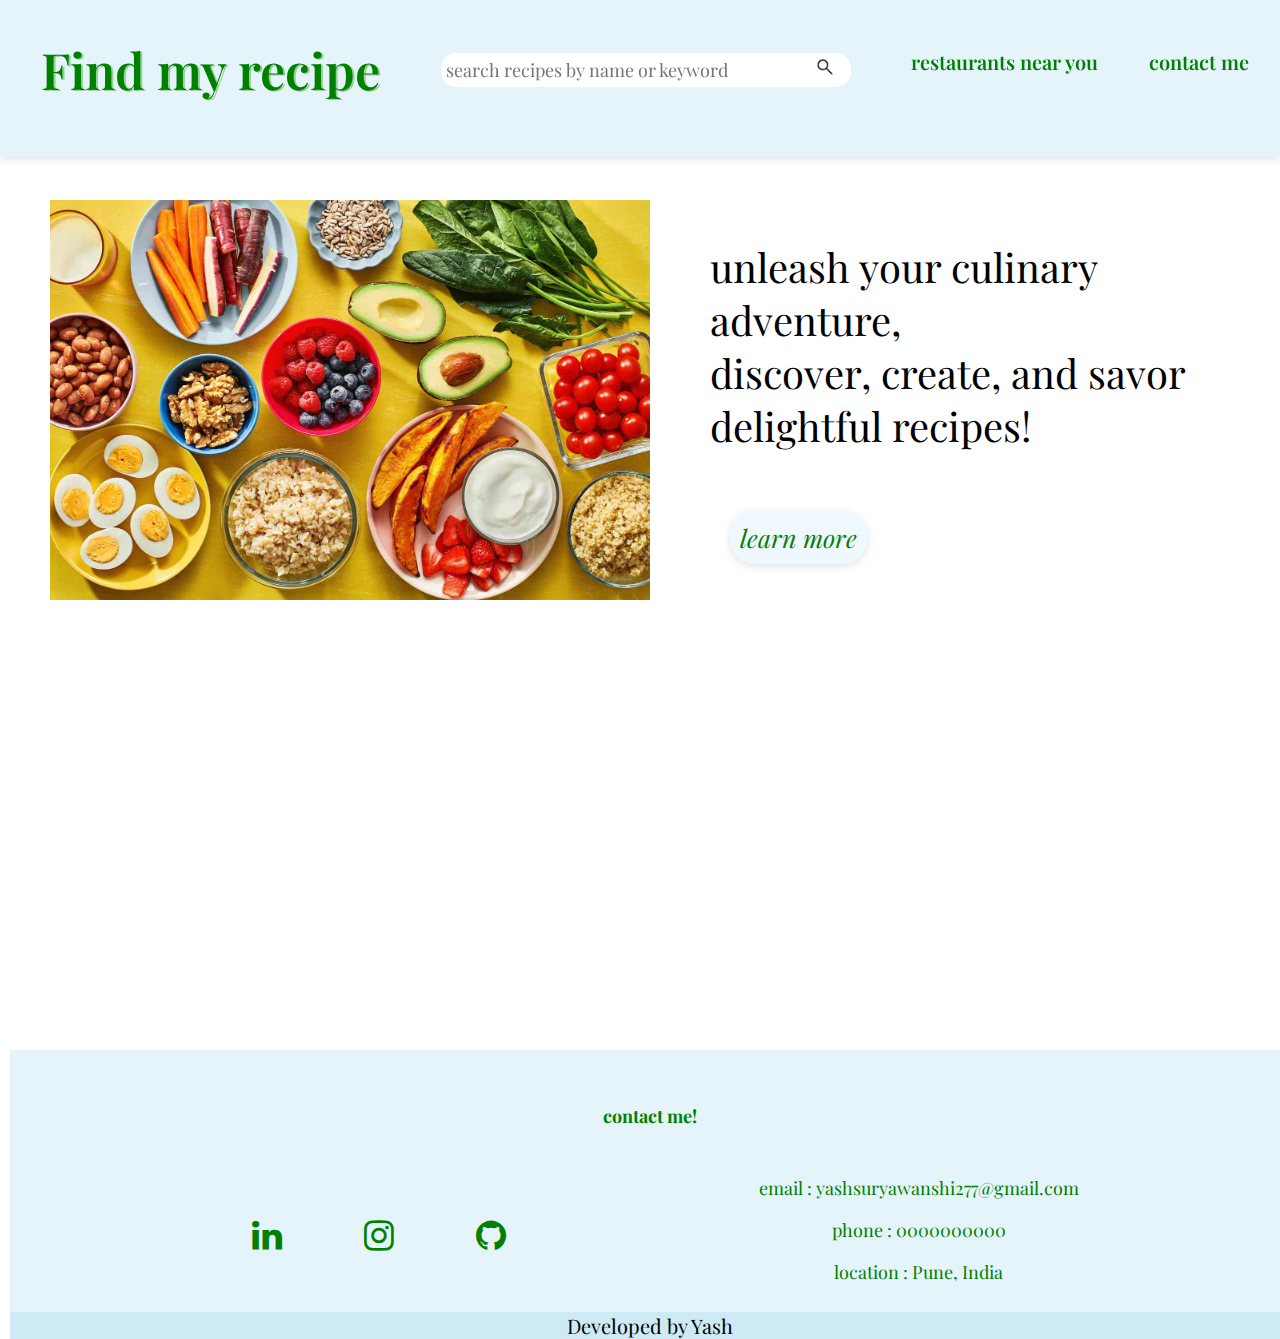
<file: index.html>
<!DOCTYPE html>
<html lang="en">
<head>
    <link rel="icon" type="image/x-icon" href="icon.png">
    <link rel="preconnect" href="https://fonts.googleapis.com">
    <link rel="preconnect" href="https://fonts.gstatic.com" crossorigin>
    <link href="https://fonts.googleapis.com/css2?family=Abril+Fatface&family=Arvo:wght@700&family=Bitter&family=Merriweather:wght@300&family=Nanum+Myeongjo&family=Playfair+Display:wght@400;800&family=Roboto+Mono:wght@200&display=swap" rel="stylesheet">
    <link rel="preconnect" href="https://fonts.googleapis.com">
    <link rel="preconnect" href="https://fonts.gstatic.com" crossorigin>
    <link href="https://fonts.googleapis.com/css2?family=Abril+Fatface&family=Arvo:wght@700&family=Bitter&family=Playfair+Display:wght@800&family=Roboto+Mono:wght@200&display=swap" rel="stylesheet">
    <meta charset="UTF-8">
    <meta name="viewport" content="width=device-width, initial-scale=1.0">
    <title>Find my recipe</title>
    <link rel="stylesheet" href="styles.css"/>
    <script src="https://developer.edamam.com/attribution/badge.js"></script>
    <link href="https://cdn.jsdelivr.net/npm/bootstrap@5.3.1/dist/css/bootstrap.min.css" rel="stylesheet" integrity="sha384-4bw+/aepP/YC94hEpVNVgiZdgIC5+VKNBQNGCHeKRQN+PtmoHDEXuppvnDJzQIu9" crossorigin="anonymous">
    <link rel="stylesheet" href="https://cdnjs.cloudflare.com/ajax/libs/font-awesome/4.7.0/css/font-awesome.min.css">

</head>
<body>
    <nav>
    <li class="find-container" id="logo">
        <p><a href=index.html>Find my recipe</a></p>
    </li>
    <li class="find-container" id="recipe-search">
        <form id="search-bar">
            <!-- <label>Enter Keyword</label> -->
            <input type="text" placeholder="search recipes by name or keyword" id="user-input"/>
            <button id="search-btn"><img src="search-icon.png"></button>
        </form>
    </li>
    <li class="find-container">
        <a href="restro.html">restaurants near you</a>
    </li>
    <li class="find-container">
        <a href="contact.html">contact me</a>
    </li>
    </nav>

    <div class="food-image" id="places-body">
        <img src="food.jpg">
        <p>unleash your culinary adventure,<br>discover, create, and savor delightful recipes!
        <br><br><span><a href="learn.html" id="about">learn more</a></span>
        </p>        
    </div>
    <div id="recipes-display"></div>

    <!-- <div id="recipe-details"></div> -->


    <footer>
        <br>
        <h5>contact me!</h5>
        <div class="footer">
        <div class="contacts">
            <li><p><a href="https://www.linkedin.com/in/suryawanshi-yash/" class="fa fa-linkedin"></a></p></li>
            <li><p><a href="https://www.instagram.com/yash_suryawanshi4/" class="fa fa-instagram"></a></p></li>
            <li><p><a href="https://github.com/yash3256" class="fa fa-github"></a></p></li>
        </div>
        <div class="contact-info">   
            <p>email : yashsuryawanshi277@gmail.com</p>
            <p>phone : 0000000000</p>
            <p>location : Pune, India</p>
            
        </div>
        
        </div>
        <div id="edamam-badge" data-color="white"></div>
        <p id="my-name">Developed by Yash</p>
    </footer>

    

    <script src="script.js"></script>
    
</body>
</html>
</file>
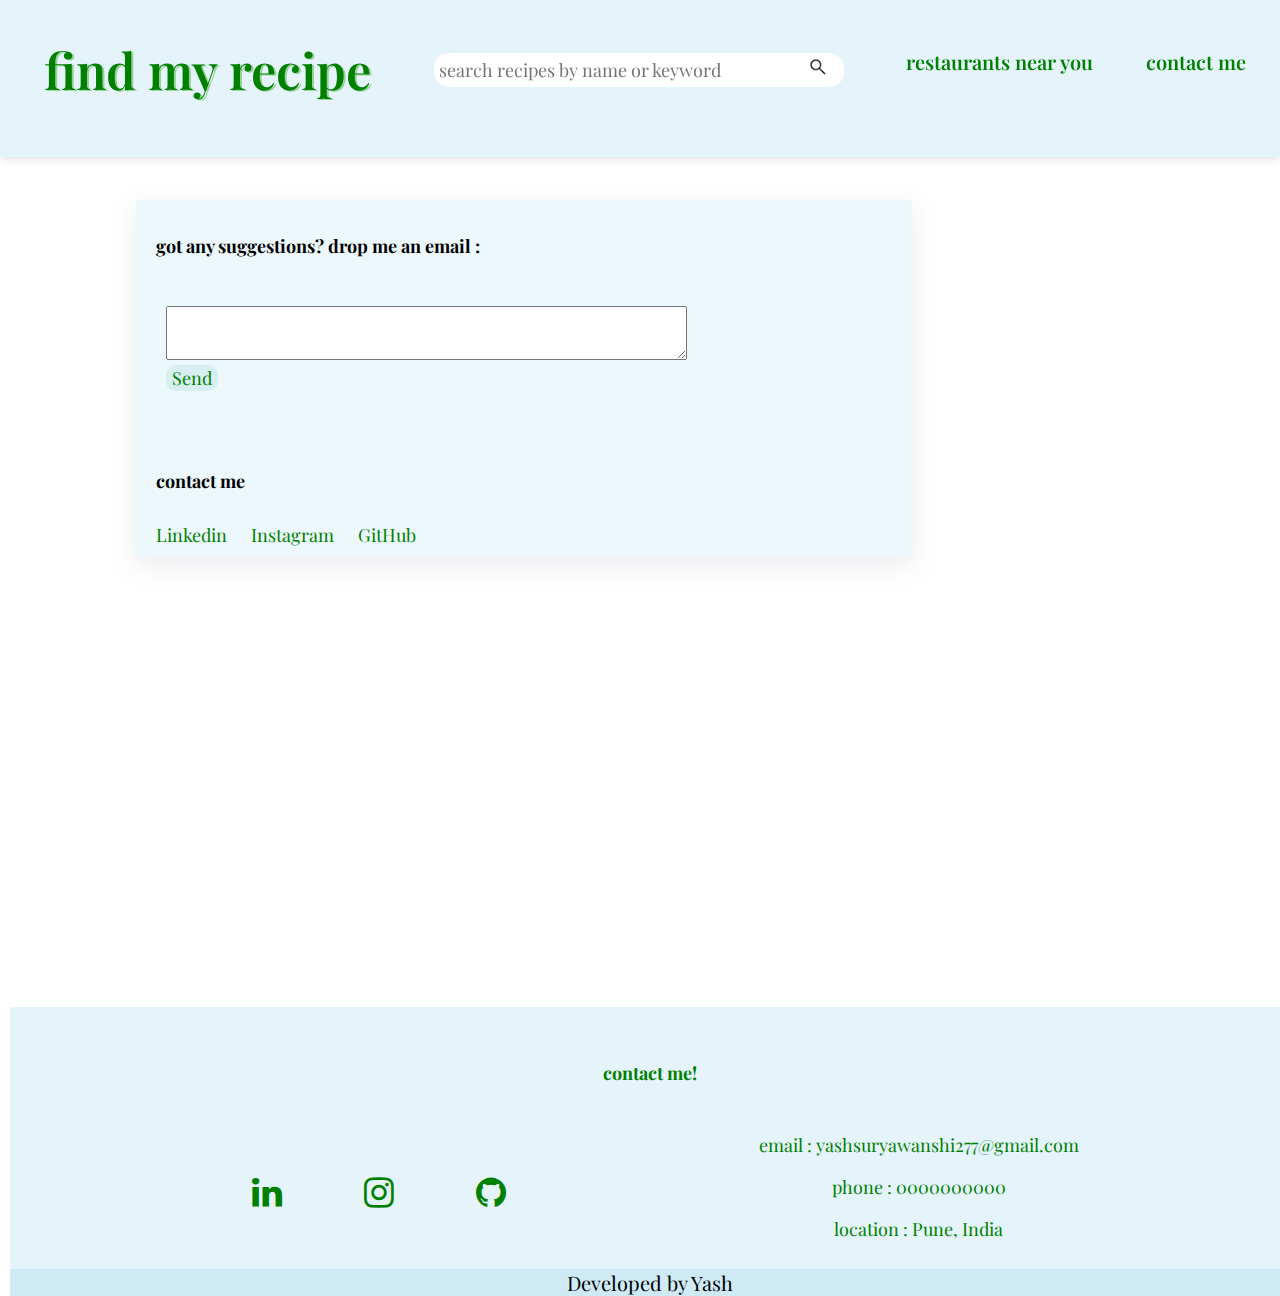
<file: contact.html>
<!DOCTYPE html>
<html lang="en">
<head>
    <link rel="icon" type="image/x-icon" href="icon.png">
    <link rel="preconnect" href="https://fonts.googleapis.com">
    <link rel="preconnect" href="https://fonts.gstatic.com" crossorigin>
    <link href="https://fonts.googleapis.com/css2?family=Abril+Fatface&family=Arvo:wght@700&family=Bitter&family=Merriweather:wght@300&family=Nanum+Myeongjo&family=Playfair+Display:wght@400;800&family=Roboto+Mono:wght@200&display=swap" rel="stylesheet">
    <link rel="preconnect" href="https://fonts.googleapis.com">
    <link rel="preconnect" href="https://fonts.gstatic.com" crossorigin>
    <link href="https://fonts.googleapis.com/css2?family=Abril+Fatface&family=Arvo:wght@700&family=Bitter&family=Playfair+Display:wght@800&family=Roboto+Mono:wght@200&display=swap" rel="stylesheet">
    <meta charset="UTF-8">
    <meta name="viewport" content="width=device-width, initial-scale=1.0">
    <title>contact</title>
    <link rel="stylesheet" href="styles.css"/>
    <script src="https://developer.edamam.com/attribution/badge.js"></script>
    <link href="https://cdn.jsdelivr.net/npm/bootstrap@5.3.1/dist/css/bootstrap.min.css" rel="stylesheet" integrity="sha384-4bw+/aepP/YC94hEpVNVgiZdgIC5+VKNBQNGCHeKRQN+PtmoHDEXuppvnDJzQIu9" crossorigin="anonymous">
    <link rel="stylesheet" href="https://cdnjs.cloudflare.com/ajax/libs/font-awesome/4.7.0/css/font-awesome.min.css">

</head>
<body>
    <nav>
    <li class="find-container" id="logo">
        <p><a href=index.html>find my recipe</a></p>
    </li>
    <li class="find-container" id="recipe-search">
        <form id="search-bar">
            <!-- <label>Enter Keyword</label> -->
            <input type="text" placeholder="search recipes by name or keyword" id="user-input"/>
            <button id="search-btn"><img src="search-icon.png"></button>
        </form>
    </li>
    <li class="find-container">
        <a href="restro.html">restaurants near you</a>
    </li>
    <li class="find-container">
        <a href="contact.html">contact me</a>
    </li>
    </nav>

    
    <div id="recipes-display"></div>



    <!-- <div id="recipe-details"></div> -->

    <div id="places-body" class="contact">
        <h4>got any suggestions? drop me an email :</h4>
        
        <br>
        <form action="mailto:yzsuryawanshi@gmail.com" method="post" enctype="text/plain">
            <textarea id="text-area"></textarea>
            <br>
            <input type="submit" id="send-mail" value="Send">
        </form>
        <br><br>
        <h5>contact me </h5>
        <a href="https://www.linkedin.com/in/suryawanshi-yash/">Linkedin</a>
        <a href="https://www.instagram.com/advikaaaaaaaaa/">Instagram</a>
        <a href="https://github.com/advika-kharat">GitHub</a>
    </div>

    <footer>
        <br>
        <h5>contact me!</h5>
        <div class="footer">
        <div class="contacts">
            <li><p><a href="https://www.linkedin.com/in/suryawanshi-yash/" class="fa fa-linkedin"></a></p></li>
            <li><p><a href="https://www.instagram.com/yash_suryawanshi4/" class="fa fa-instagram"></a></p></li>
            <li><p><a href="https://github.com/yash3256" class="fa fa-github"></a></p></li>
        </div>
        <div class="contact-info">   
            <p>email : yashsuryawanshi277@gmail.com</p>
            <p>phone : 0000000000</p>
            <p>location : Pune, India</p>
            
        </div>
        
        </div>
        <div id="edamam-badge" data-color="white"></div>
        <p id="my-name">Developed by Yash</p>
    </footer>

    

    <script src="script.js"></script>
    
</body>
</html>
</file>
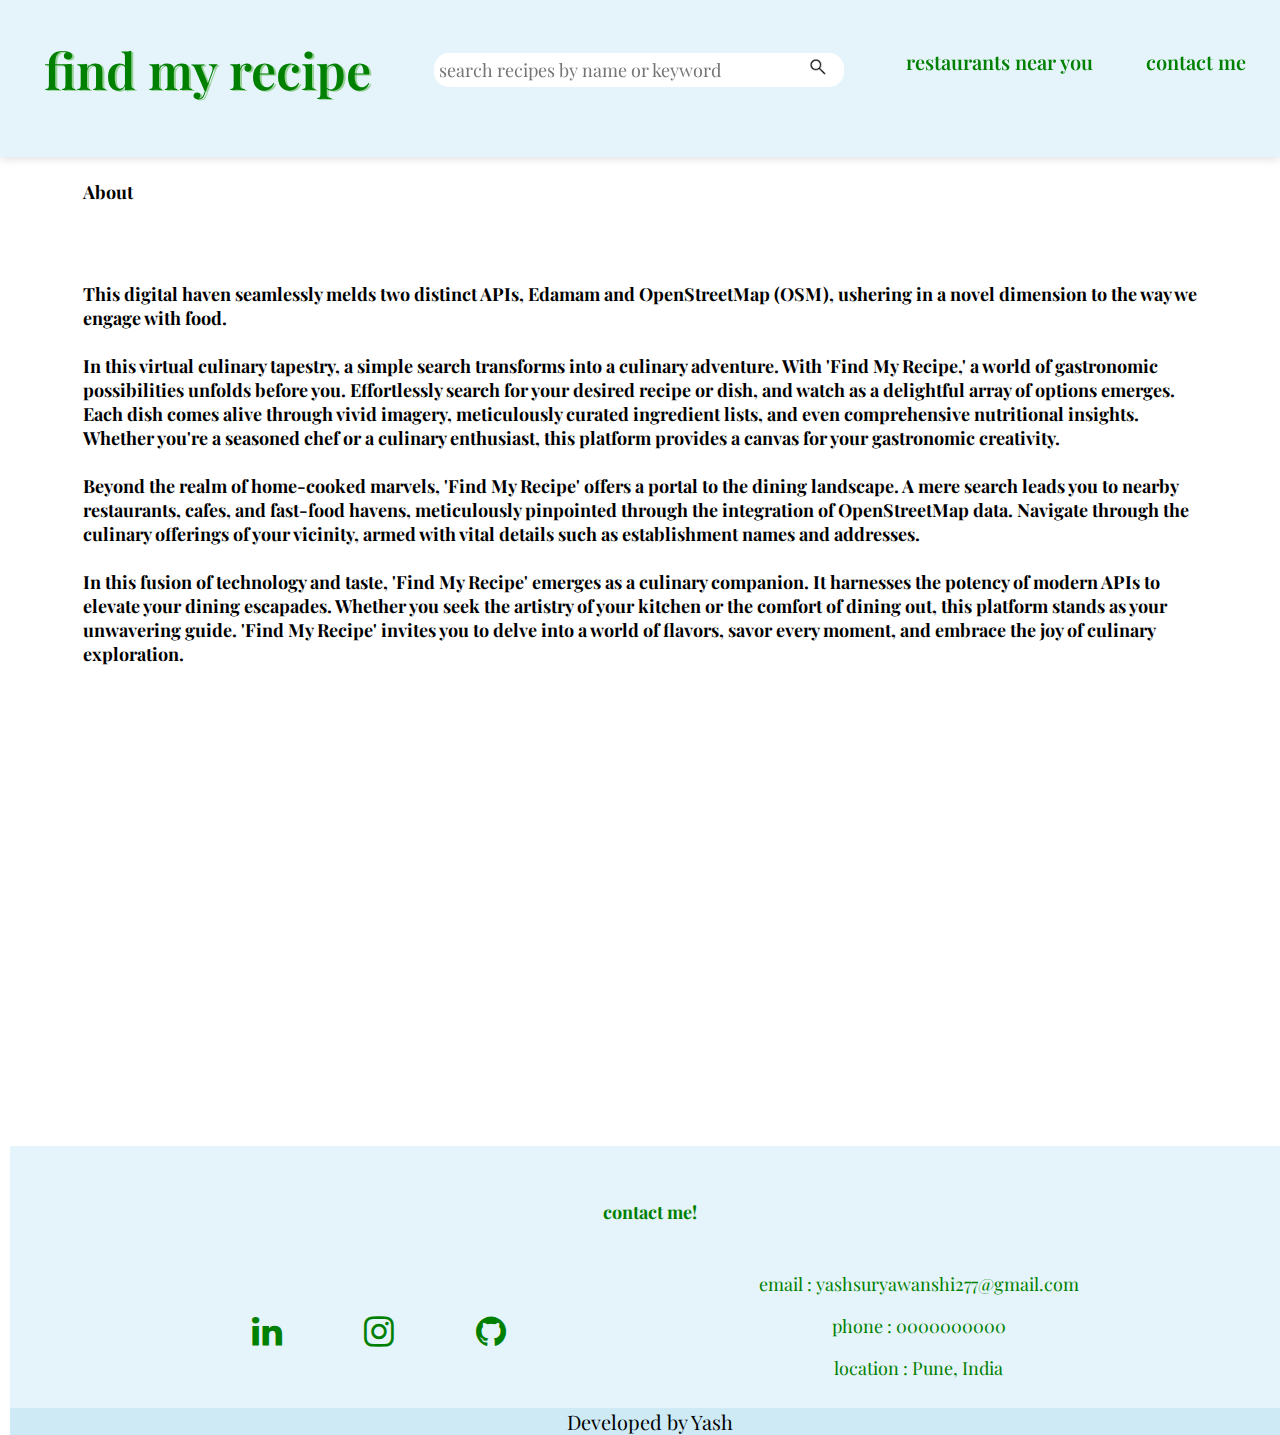
<file: learn.html>
<!DOCTYPE html>
<html lang="en">
<head>
    <link rel="icon" type="image/x-icon" href="icon.png">
    <link rel="preconnect" href="https://fonts.googleapis.com">
    <link rel="preconnect" href="https://fonts.gstatic.com" crossorigin>
    <link href="https://fonts.googleapis.com/css2?family=Abril+Fatface&family=Arvo:wght@700&family=Bitter&family=Merriweather:wght@300&family=Nanum+Myeongjo&family=Playfair+Display:wght@400;800&family=Roboto+Mono:wght@200&display=swap" rel="stylesheet">
    <link rel="preconnect" href="https://fonts.googleapis.com">
    <link rel="preconnect" href="https://fonts.gstatic.com" crossorigin>
    <link href="https://fonts.googleapis.com/css2?family=Abril+Fatface&family=Arvo:wght@700&family=Bitter&family=Playfair+Display:wght@800&family=Roboto+Mono:wght@200&display=swap" rel="stylesheet">
    <meta charset="UTF-8">
    <meta name="viewport" content="width=device-width, initial-scale=1.0">
    <title>about</title>
    <link rel="stylesheet" href="styles.css"/>
    <script src="https://developer.edamam.com/attribution/badge.js"></script>
    <link href="https://cdn.jsdelivr.net/npm/bootstrap@5.3.1/dist/css/bootstrap.min.css" rel="stylesheet" integrity="sha384-4bw+/aepP/YC94hEpVNVgiZdgIC5+VKNBQNGCHeKRQN+PtmoHDEXuppvnDJzQIu9" crossorigin="anonymous">
    <link rel="stylesheet" href="https://cdnjs.cloudflare.com/ajax/libs/font-awesome/4.7.0/css/font-awesome.min.css">

</head>
<body>
    <nav>
    <li class="find-container" id="logo">
        <p><a href=index.html>find my recipe</a></p>
    </li>
    <li class="find-container" id="recipe-search">
        <form id="search-bar">
            <!-- <label>Enter Keyword</label> -->
            <input type="text" placeholder="search recipes by name or keyword" id="user-input"/>
            <button id="search-btn"><img src="search-icon.png"></button>
        </form>
    </li>
    <li class="find-container">
        <a href="restro.html">restaurants near you</a>
    </li>
    <li class="find-container">
        <a href="contact.html">contact me</a>
    </li>
    </nav>

    

    <div class="info" id="places-body">
        <h4>About</h4>
        <br>
        <h5>
        This digital haven seamlessly melds two distinct APIs, 
        Edamam and OpenStreetMap (OSM), ushering in a novel dimension to the way we engage with food.
        <br><br>
        In this virtual culinary tapestry, a simple search transforms into a culinary adventure.
         With 'Find My Recipe,' a world of gastronomic possibilities unfolds before you. 
         Effortlessly search for your desired recipe or dish, and watch as a delightful array of options emerges. 
         Each dish comes alive through vivid imagery, meticulously curated ingredient lists, 
         and even comprehensive nutritional insights. 
         Whether you're a seasoned chef or a culinary enthusiast, this platform
         provides a canvas for your gastronomic creativity.
         <br><br>

        Beyond the realm of home-cooked marvels, 'Find My Recipe' offers a portal to the dining landscape.
        A mere search leads you to nearby restaurants, cafes, and fast-food havens, meticulously pinpointed 
        through the integration of OpenStreetMap data. Navigate through the culinary offerings of your vicinity,
        armed with vital details such as establishment names and addresses.
        <br>
        <br>
        In this fusion of technology and taste, 'Find My Recipe' emerges as a culinary companion. 
        It harnesses the potency of modern APIs to elevate your dining escapades. Whether you seek
        the artistry of your kitchen or the comfort of dining out, this platform stands as your unwavering guide. 
        'Find My Recipe' invites you to delve into a world of flavors, savor every moment, and embrace the joy 
        of culinary exploration.
</h5>    
</div>

    <div id="recipes-display"></div>

    <!-- <div id="recipe-details"></div> -->


    <footer>
        <br>
        <h5>contact me!</h5>
        <div class="footer">
        <div class="contacts">
            <li><p><a href="https://www.linkedin.com/in/suryawanshi-yash/" class="fa fa-linkedin"></a></p></li>
            <li><p><a href="https://www.instagram.com/yash_suryawanshi4/" class="fa fa-instagram"></a></p></li>
            <li><p><a href="https://github.com/yash3256" class="fa fa-github"></a></p></li>
        </div>
        <div class="contact-info">   
            <p>email : yashsuryawanshi277@gmail.com</p>
            <p>phone : 0000000000</p>
            <p>location : Pune, India</p>
            
        </div>
        
        </div>
        <div id="edamam-badge" data-color="white"></div>
        <p id="my-name">Developed by Yash</p>
    </footer>

    

    <script src="script.js"></script>
    
</body>
</html>
</file>
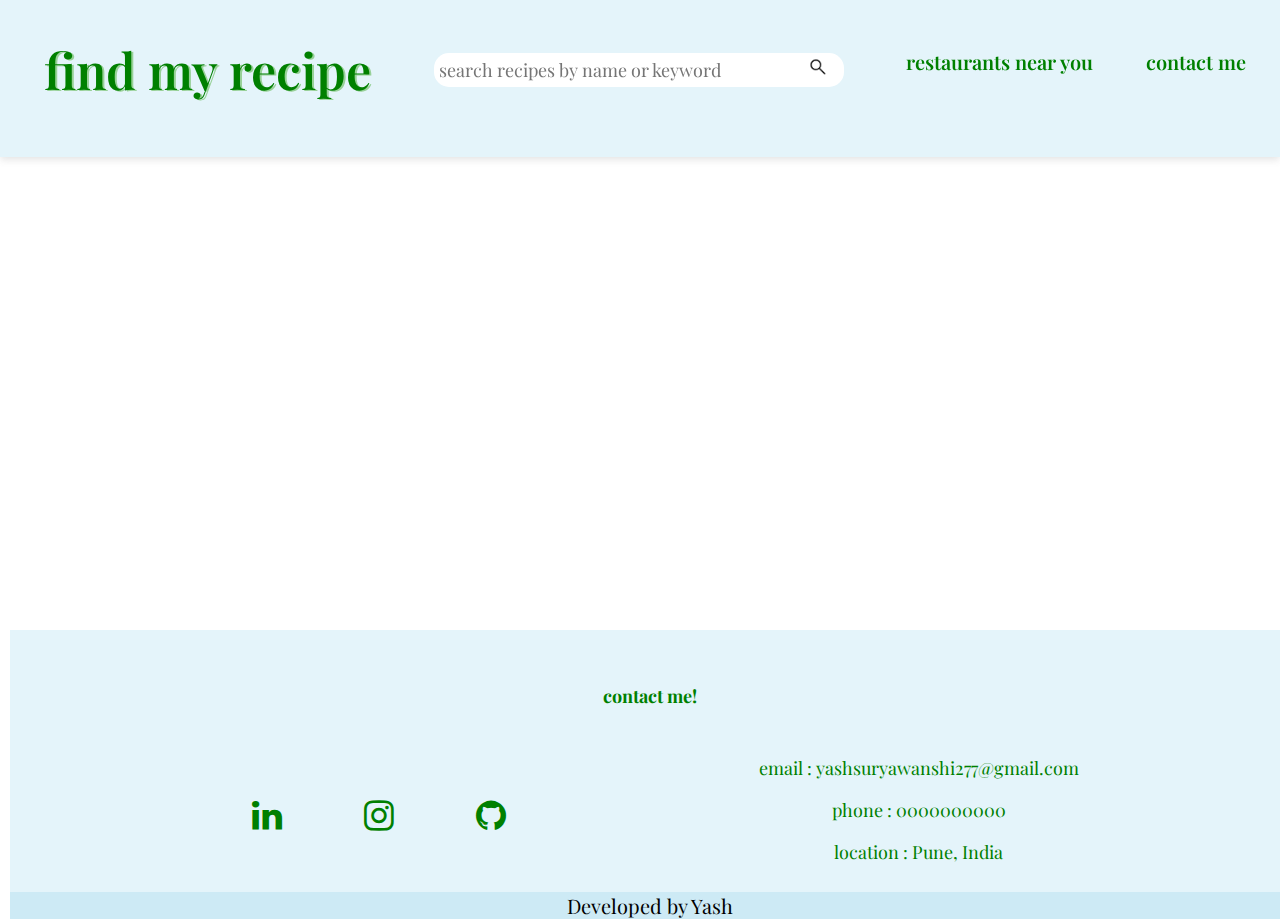
<file: showMore.html>
<!DOCTYPE html>
<html lang="en">
<head>
    <link rel="icon" type="image/x-icon" href="icon.png">
    <link rel="preconnect" href="https://fonts.googleapis.com">
    <link rel="preconnect" href="https://fonts.gstatic.com" crossorigin>
    <link href="https://fonts.googleapis.com/css2?family=Abril+Fatface&family=Arvo:wght@700&family=Bitter&family=Merriweather:wght@300&family=Nanum+Myeongjo&family=Playfair+Display:wght@400;800&family=Roboto+Mono:wght@200&display=swap" rel="stylesheet"><link rel="preconnect" href="https://fonts.googleapis.com">
    <link rel="preconnect" href="https://fonts.gstatic.com" crossorigin>
    <link href="https://fonts.googleapis.com/css2?family=Abril+Fatface&family=Arvo:wght@700&family=Bitter&family=Playfair+Display:wght@800&family=Roboto+Mono:wght@200&display=swap" rel="stylesheet">
    <meta charset="UTF-8">
    <meta name="viewport" content="width=device-width, initial-scale=1.0">
    <title>recipe</title>
    <link rel="stylesheet" href="styles.css"/>
    <script src="https://developer.edamam.com/attribution/badge.js"></script>
    <link rel="stylesheet" href="https://cdnjs.cloudflare.com/ajax/libs/font-awesome/4.7.0/css/font-awesome.min.css">
    <link href="https://cdn.jsdelivr.net/npm/bootstrap@5.3.1/dist/css/bootstrap.min.css" rel="stylesheet" integrity="sha384-4bw+/aepP/YC94hEpVNVgiZdgIC5+VKNBQNGCHeKRQN+PtmoHDEXuppvnDJzQIu9" crossorigin="anonymous">
</head>
<body>
    <nav>
    <li class="find-container" id="logo">
        <p><a href=index.html>find my recipe</a></p>
    </li>
    <li class="find-container" id="recipe-search">
        <form id="search-bar">
            <!-- <label>Enter Keyword</label> -->
            <input type="text" placeholder="search recipes by name or keyword" id="user-input"/>
            <button id="search-btn"><img src="search-icon.png"></button>
        </form>
    </li>
    <li class="find-container">
        <a href="restro.html">restaurants near you</a>
    </li>
    <li class="find-container">
        <a href="contact.html">contact me</a>
    </li>
    </nav>
    <div id="recipes-display"></div>

    <div id="recipe-details"></div>

    <footer>
        <br>
        <h5>contact me!</h5>
        <div class="footer">
        <div class="contacts">
            <li><p><a href="https://www.linkedin.com/in/suryawanshi-yash/" class="fa fa-linkedin"></a></p></li>
            <li><p><a href="https://www.instagram.com/yash_suryawanshi4/" class="fa fa-instagram"></a></p></li>
            <li><p><a href="https://github.com/yash3256" class="fa fa-github"></a></p></li>
        </div>
        <div class="contact-info">   
            <p>email : yashsuryawanshi277@gmail.com</p>
            <p>phone : 0000000000</p>
            <p>location : Pune, India</p>
        </div>
        </div>
        <div id="edamam-badge" data-color="white"></div>
        <p id="my-name">Developed by Yash</p>
    </footer>


    

    <script src="script.js"></script>
    
</body>
</html>
</file>
<file: styles.css>
* :not(nav){
    font-size: 18px;
    max-width: 100%;
    margin-left: 10px;
    margin-right: 10px;
    font-family: 'Abril Fatface', cursive;
    font-family: 'Arvo', serif;
    font-family: 'Bitter', serif;
    font-family: 'Merriweather', serif;
    font-family: 'Nanum Myeongjo', serif;
    font-family: 'Playfair Display', serif;
}



#logo a{
    font-weight: 600;
    font-family: 'Abril Fatface', cursive;
    font-family: 'Arvo', serif;
    font-family: 'Bitter', serif;
    font-family: 'Playfair Display', serif;
    text-decoration: none;
    color: green;
    font-size: 50px;
    vertical-align:center;
    margin-top: 20px; /* Adjust the top margin */
    text-shadow:2px 1px rgb(152, 209, 152);
}

nav{
    display: flex;
    flex-direction: row;
    vertical-align: middle;
    justify-content: space-evenly;
    background-color:rgb(228, 244, 250);
    padding-bottom: 2em;
    width: 100%;
    position: fixed;
    top:0;
    left:0;
    z-index: 100;
    box-shadow: rgba(99, 99, 99, 0.2) 0px 2px 8px 0px;
}

nav li{
    display: flex;
    list-style: none;
    vertical-align: middle;
    margin-top: 1em;
}

nav li a{
    margin-top:1.5em;
    font-weight: 600;
    justify-content: space-between;
    vertical-align: middle;
    text-decoration: none;
    color:green;
    font-size: 20px;
    font-family: 'Abril Fatface', cursive;
    font-family: 'Arvo', serif;
    font-family: 'Bitter', serif;
    font-family: 'Playfair Display', serif;
}

nav li a:hover:not(#logo a){
    color:rgb(2, 91, 2);
    
}

.info{
    max-width: 90%;
    margin-left: auto;
    margin-right: auto;
}

#search-bar {
    display: flex;
    align-items: center;
    background-color: transparent;
}

#search-bar input {
    border-radius: 15px;
    border:none;
    width: 400px;
    padding: 5px;
    margin-left: 0px;
    vertical-align: middle;
    background-color: white;
}

#search-bar input:active{
    background-color: white;
}

#search-bar button {
    align-items: center;
    text-align: center;
    margin-left: -60px;
    border-radius: 30px;
    background-color: rgb(255, 255, 255);
    border: none;
    color: rgb(255, 255, 255);
    padding: 4px;
    vertical-align: middle;
}

#search-bar button img {
    width: 20px;
}

.food-image{
    display: flex;
    gap:40px;
    position: relative;
    margin-left:30px;
    margin-right: 30px;
    margin-top: 200px;
}

.food-image img{
    width:50%;
}
.food-image p{
    font-size: 40px;
    vertical-align: middle;
}
.food-image p span a{
    background-color: aliceblue;
    font-style:italic;
    color:green;
    border:none; 
    text-decoration: none;
    font-size: 25px;
    border-radius: 25px;
    padding:10px;   
    text-align: center;
    box-shadow: rgba(99, 99, 99, 0.2) 0px 2px 8px 0px;
}

.food-image p span a:hover{
    background-color: rgb(234, 242, 248);
    
}
#recipes-display{
    /* margin-top: 200px; */
    position: relative;
    width:90%;
    margin-left: auto;
    margin-right: auto;
}


.card-item-container {
    vertical-align: middle;
    display: inline-block;
    row-gap: 30px;
    text-align:start;    
    margin-bottom: 2em;
    margin-left:5%;
}

.card-item-container img{
    width:250px;
    margin-bottom: 0px;
}

.card-item-container p:not(.card-item-container #recipe-name){
    margin-left: 1em;    
    color:rgb(128, 128, 128);
    font-size: 18px !important;
    font-family: 'Nanum Myeongjo', serif;
}
.card-item-container a{
    font-family: 'Nanum Myeongjo', serif;
    font-weight: 600;
    text-decoration: none;
    color:rgb(0, 0, 0);
    font-size: 20px;
}

.card-item-container a:hover{
    border-radius: 10px;
    color:rgb(7, 146, 28);

}

.card-item-container button{
    background-color:rgb(227, 244, 247);
    color:rgb(0, 0, 0);
    border:none;
    border-radius: 10px;
    margin-left:1em ;
    font-size: 18px;
}

.card-item-container button:hover{
    background-color: rgb(210, 226, 228);
}

@media (max-width: 768px) {
    #search-bar input {
        width: 100%; /* Make the input full width on smaller screens */
    }

    #search-bar button {
        margin-left: 0; /* Remove negative margin on button */
    }

    .card-item-container {
        text-align: center; /* Center align card items on smaller screens */
    }
}

.more-recipe-card{
    margin-top:200px;
    margin-left: 5%;
    
}

.more-recipe-card img{
    float: right;
    width:200px;
}

.more-recipe-card h4{
    color:rgb(0, 0, 0);
    font-weight: 500;
    font-size: 25px !important;
}

.more-recipe-card h5{
    color:rgb(9, 90, 31);
    font-weight: 600;
    font-size: 22px !important;
}

.more-recipe-card pre{
    /* font-family: 'Abril Fatface', cursive;
    font-family: 'Arvo', serif;
    font-family: 'Bitter', serif; */
    /* font-family: 'Merriweather', serif; */
    font-family: 'Nanum Myeongjo', serif;
    /* font-family: 'Playfair Display', serif; */
    font-size: 20px;
    margin-left:30px;
}

.more-recipe-card a{
    font-size: 23px !important;
    font-weight: 500;
    text-decoration: underline;
    color:green;
    background-color: aliceblue;
}


.loading{
    margin-bottom:100%;
    text-align: center;
}

footer {
    margin: 50vh 0 0 0;
    z-index: 1000;
    position: absolute;
    margin-bottom: 0;
    background-color: rgb(228, 244, 250);
    width: 100%;
    text-align: center;
    align-items: center;
    justify-content: center;
}

.footer{
    display: flex;
    flex-direction: row;
    align-items: center;
    text-align: center;
    justify-content:space-evenly;
    vertical-align: middle;
}

footer .contacts {
    display: flex;
    flex-direction: row;
    align-items: center;
    margin-top: 10px;
    
}



footer li {
    font-size: 30px !important;
    list-style: none;
    margin: 0 10px; /* Adjust spacing between contact items */
}

footer li a {
    font-size: 35px !important;
    text-decoration: none;
    color: green;
    padding: 10px;
    border-radius: 100px;
    border: 1px solid transparent;
}

footer li a:hover {
    opacity: 0.5;
}

footer h5 {
    color: green;
}

footer #my-name {
    font-size: 20px;
    background-color: rgb(205, 234, 245) !important;
    margin: 0;
    bottom:0;
    margin-top: 10px;
}

footer p:not(#my-name) {
    color:green;
    display: flex;
    font-size: 18px !important;
    list-style: none;
    align-items: center;
    text-align: center;
    justify-content: center;
    vertical-align: middle;
}


.container{
    display: flex;
    flex-direction: column;
    width:80%;
    margin-left: auto;
    margin-right: auto;
}

.container .form-group{
    display: flex;
    font-size: 20px !important;
    width:80%;
    margin-left: auto;
    margin-right: auto;
}

.container .form-group button{
    border:none;
    background-color: rgb(228, 244, 250);
    color:green;
    
}

.table{
    width:50%;
    margin-left: auto;
    margin-right: auto;
    text-align: center;
}

body:not(nav){
    margin-top:10em !important ;
}
.contact{
    margin-top: 200px;
    margin-left: 10%;
    width:60%;
    padding:10px;
    background-color: rgb(236, 248, 251);
    box-shadow: rgba(149, 157, 165, 0.2) 0px 8px 24px;
}
#text-area{
    width:70%;
}

#send-mail{
    border:none;
    background-color: rgb(216, 239, 241);
    border-radius: 10px;
    color:green;
}

.contact a{
    text-decoration: none;
    color:green;
}

.info{
    position: relative;
}
</file>
